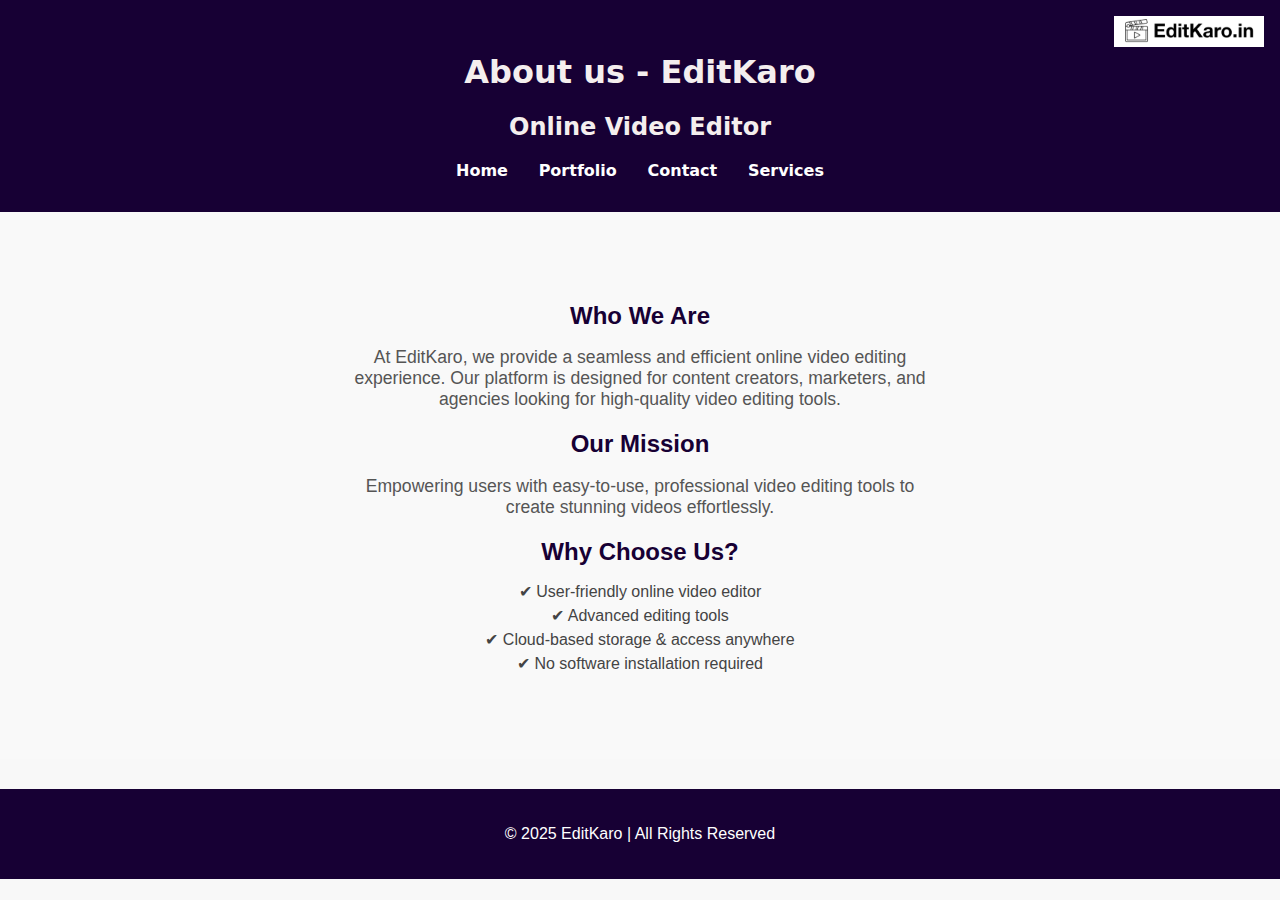
<file: about.html>
<!DOCTYPE html>
<html lang="en">
<head>
    <meta charset="UTF-8">
    <meta name="viewport" content="width=device-width, initial-scale=1.0">
    <title>Document</title>
</head>
<body>
    <!DOCTYPE html>
<html lang="en">
<head>
    <meta charset="UTF-8">
    <meta name="viewport" content="width=device-width, initial-scale=1.0">
    <title>About Us - EditKaro</title>
    <link rel="stylesheet" href="about.css">
</head>
<body>
    <header>
        <header>
            <h1>About us - EditKaro</h1>
            <h2>Online Video Editor</h2>
            <nav>
              <nav>
                <img src="image.png" alt="Logo" class="logo">
              <a href="portfolio.html">Home</a>
              <a href="index.html">Portfolio</a>
              <a href="contact.html">Contact</a>
              <a href="services.html">Services</a>
                
              
              </nav>
            </nav>
          </header>
    </header>

    <section class="about-container">
        <div class="about-content">
            <h2>Who We Are</h2>
            <p>At EditKaro, we provide a seamless and efficient online video editing experience. Our platform is designed for content creators, marketers, and agencies looking for high-quality video editing tools.</p>
            
            <h2>Our Mission</h2>
            <p>Empowering users with easy-to-use, professional video editing tools to create stunning videos effortlessly.</p>
            
            <h2>Why Choose Us?</h2>
            <ul>
                <li>✔ User-friendly online video editor</li>
                <li>✔ Advanced editing tools</li>
                <li>✔ Cloud-based storage & access anywhere</li>
                <li>✔ No software installation required</li>
            </ul>
        </div>
        
        
    </section>

    <footer>
        <p>&copy; 2025 EditKaro | All Rights Reserved</p>
    </footer>
</body>
</html>

</body>
</html>
</file>
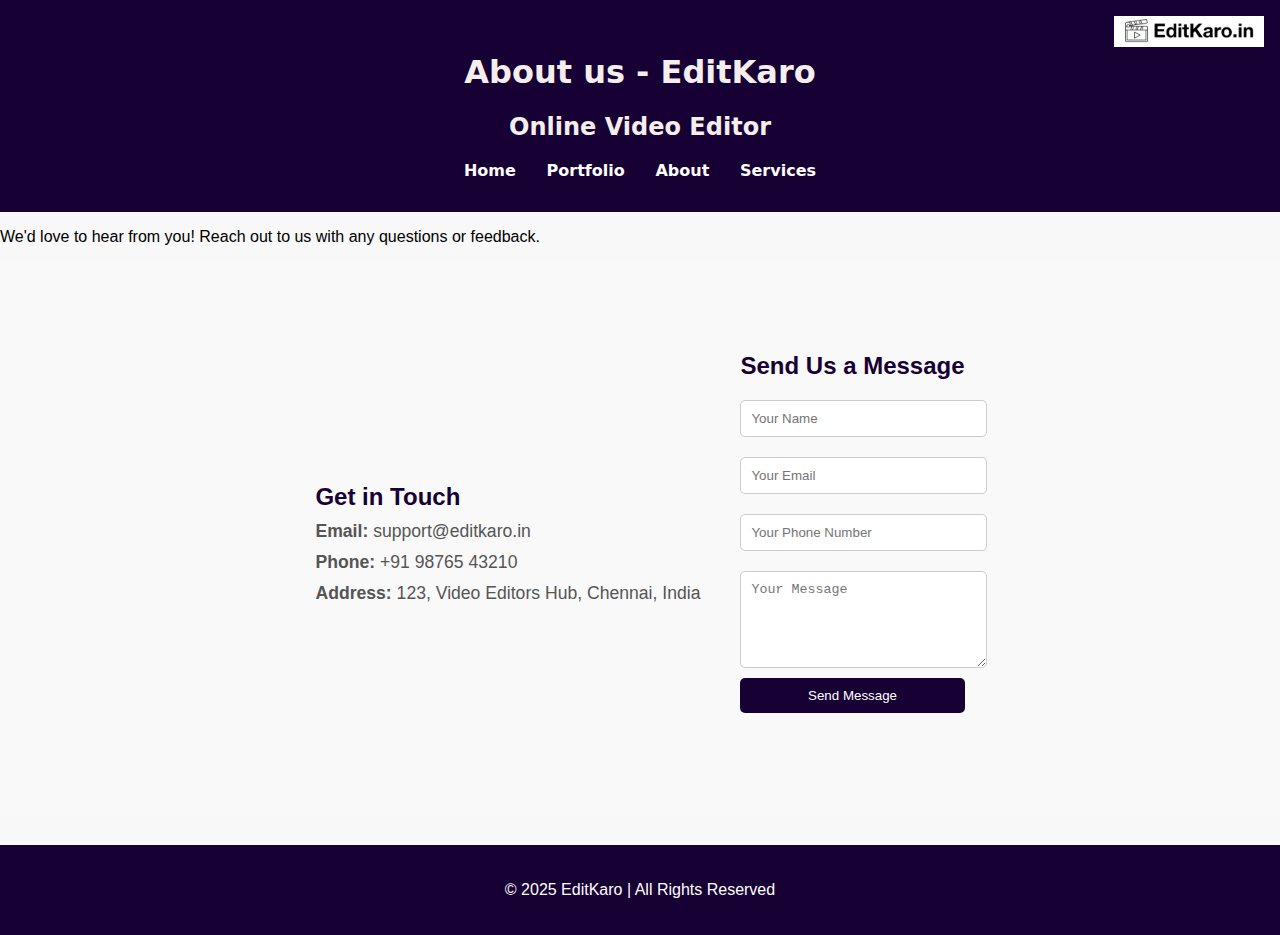
<file: contact.html>
<!DOCTYPE html>
<html lang="en">
<head>
    <meta charset="UTF-8">
    <meta name="viewport" content="width=<!DOCTYPE html>
<html lang="en">
<head>
    <meta charset="UTF-8">
    <meta name="viewport" content="width=device-width, initial-scale=1.0">
    <title>Contact Us - EditKaro</title>
    <link rel="stylesheet" href="contact.css">
</head>
<body>
    <header>
        <header>
            <h1>About us - EditKaro</h1>
            <h2>Online Video Editor</h2>
            <nav>
              <nav>
                <img src="image.png" alt="Logo" class="logo">
              <a href="index.html">Home</a>
              <a href="portfolio.html">Portfolio</a>
              <a href="About.html">About</a>
              <a href="services.html">Services</a>
                
              
              </nav>
            </nav>
          </header>
        
    </header>
    <p>We'd love to hear from you! Reach out to us with any questions or feedback.</p>
    <section class="contact-container">
        <div class="contact-info">
            <h2>Get in Touch</h2>
            <p><strong>Email:</strong> support@editkaro.in</p>
            <p><strong>Phone:</strong> +91 98765 43210</p>
            <p><strong>Address:</strong> 123, Video Editors Hub, Chennai, India</p>
        </div>

        <div class="contact-form">
            <h2>Send Us a Message</h2>
            <form id="contactForm">
      <input type="text" name="name" placeholder="Your Name" required />
      <input type="email" name="email" placeholder="Your Email" required />
      <input type="tel" name="phone" placeholder="Your Phone Number" required />
      <textarea name="message" placeholder="Your Message" rows="5" required></textarea>
      <button type="submit">Send Message</button>
      <p class="response" id="formResponse"></p>
    </form>
        </div>
    </section>

    <footer>
        <p>&copy; 2025 EditKaro | All Rights Reserved</p>
    </footer>
    <script src="contact.js"></script>
</body>
</html>
</head>
</html>
</file>
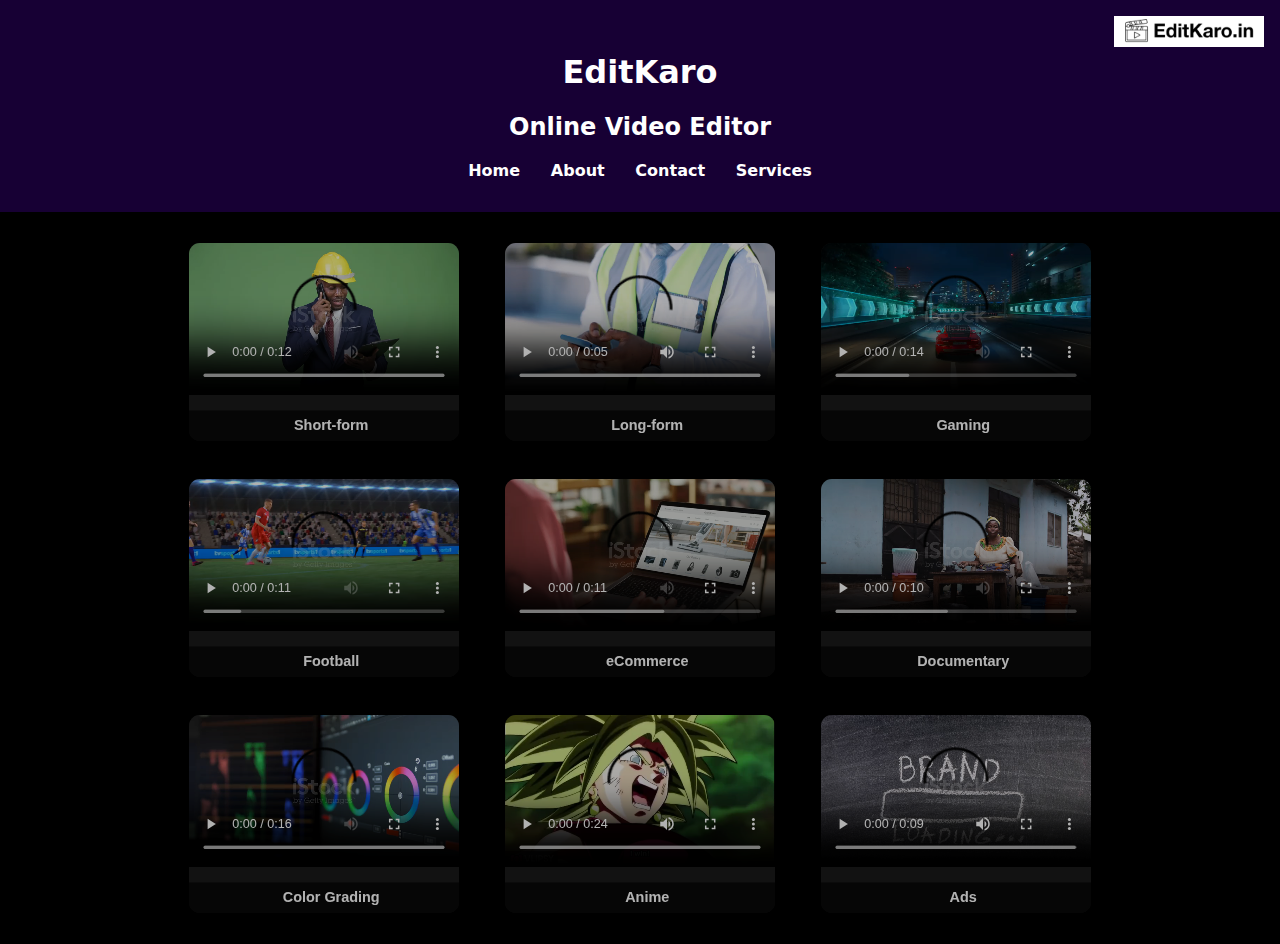
<file: portfolio.html>
<!DOCTYPE html>
<html lang="en">
<head>
  <meta charset="UTF-8" />
  <meta name="viewport" content="width=device-width, initial-scale=1.0"/>
  <title>Editkaro.in Portfolio</title>
  <link rel="stylesheet" href="style.css" />
</head>
<body>
  <header>
    <h1>EditKaro</h1>
    <h2>Online Video Editor</h2>
    <nav>
      <nav>
        <img src="image.png" alt="Logo" class="logo">
      <a href="index.html">Home</a>
      <a href="about.html">About</a>
      <a href="contact.html">Contact</a>
      <a href="services.html">Services</a>
        
      
      </nav>
    </nav>
  </header>

  <main id="video-gallery">
    
    <div class="video-card short">
      <video src="videos/short1.mp4" controls></video>
      <p>Short-form </p>
    </div>

    <div class="video-card long">
      <video src="videos/long1.mp4" controls></video>
      <p>Long-form </p>
    </div>

    <div class="video-card gaming">
      <video src="videos/gaming.mp4" controls></video>
      <p>Gaming </p>
    </div>

    <div class="video-card football">
      <video src="videos/football1.mp4" controls></video>
      <p>Football </p>
    </div>
    <div class="video-card ecommerce">
      <video src="videos/ecommerce1.mp4"  controls></video>
        <p>eCommerce </p>
    </div>
       
    <div class="video-card documentary">
        <video src="videos/documentry1.mp4" controls></video>
        <p>Documentary</p>
    </div>
    <div class="video-card color">
        <video src="videos/color1.mp4" controls></video>
        <p>Color Grading </p>
    </div>
    <div class="video-card anime">
        <video src="videos/anime1.mp4" controls></video>
        <p>Anime </p>
    </div>
    <div class="video-card ads">
        <video src="videos/ads1.mp4" controls></video>
        <p>Ads </p>
    </div>

        


  </main>

  <script src="script.js"></script>
</body>
</html>
</file>
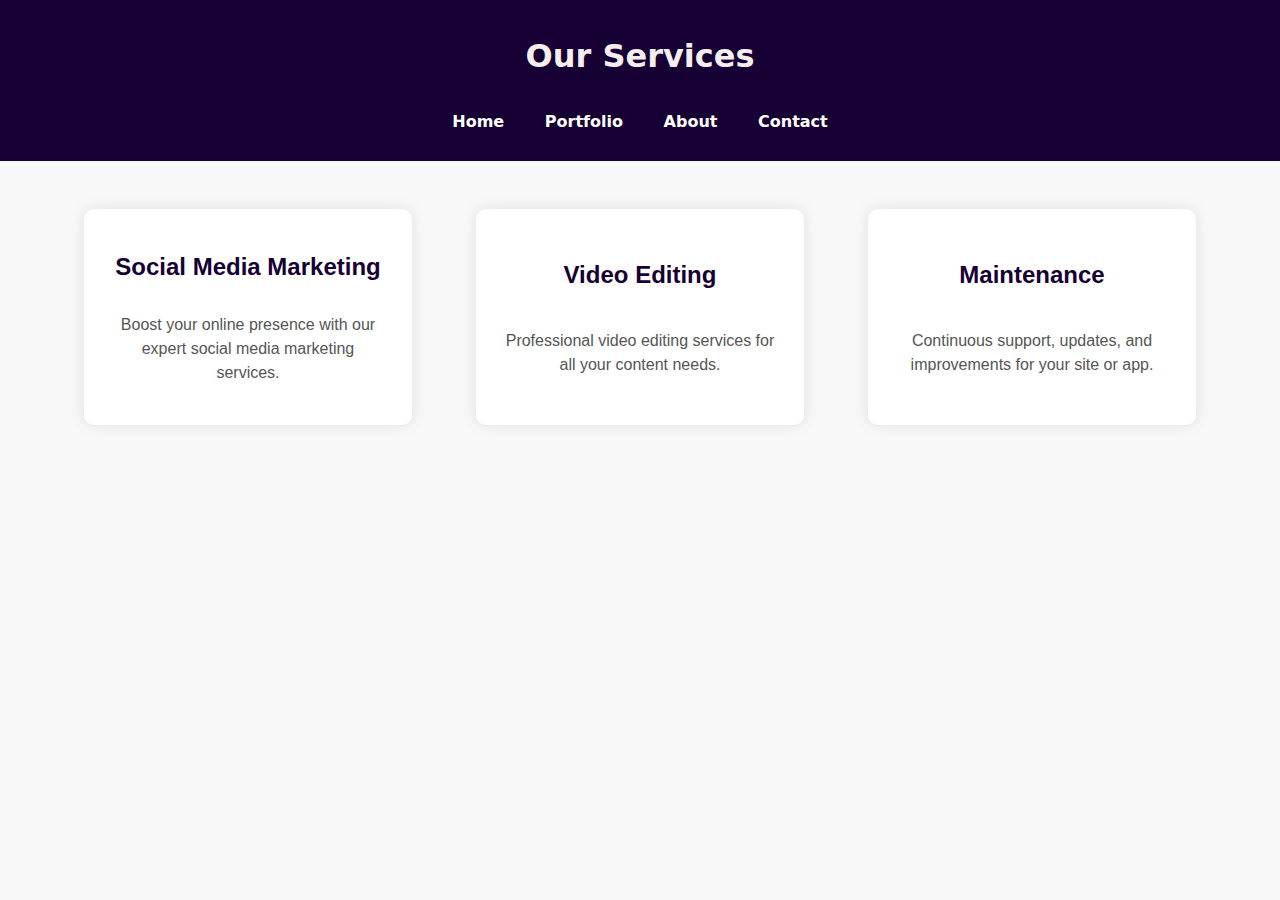
<file: services.html>
<!DOCTYPE html>
<html lang="en">
<head>
  <meta charset="UTF-8" />
  <meta name="viewport" content="width=device-width, initial-scale=1.0"/>
  <title>Our Services</title>
  <link rel="stylesheet" href="service.css" />
</head>
<body>
  <header>
    <h1>Our Services</h1>
    <nav>
        <a href="index.html">Home</a>
      <a href="portfolio.html">Portfolio</a>
      <a href="about.html">About</a>
      <a href="contact.html">Contact</a>
    </nav>
  </header>

  <section class="services-container">
    <div class="service-card">

    
      <h2>Social Media Marketing</h2>
      <p>Boost your online presence with our expert social media marketing services.</p>
    </div>
    <div class="service-card">
      <h2>Video Editing</h2>
      <p>Professional video editing services for all your content needs.</p>
    </div>
    
    <div class="service-card">
      <h2>Maintenance</h2>
      <p>Continuous support, updates, and improvements for your site or app.</p>
    </div>
  </section>
</body>
</html>
</file>
<file: about.css>
body {
    font-family: Arial, sans-serif;
    margin: 0;
    padding: 0;
    background: #f8f8f8;
}

header {
    font-family: system-ui, -apple-system, BlinkMacSystemFont, 'Segoe UI', Roboto, Oxygen, Ubuntu, Cantarell, 'Open Sans', 'Helvetica Neue', sans-serif;
    text-align: center;
    padding: 1rem; 
    background-color: #170034;
    color: rgb(244, 238, 238);
}
nav {
    margin-top: 1rem;
    
    transform-origin: top; 
    transition: transform 0.3s ease; 
  }
  

nav a {
    text-decoration: none;
    color: white;
    font-weight: bold;
    font-size: 1rem; 
    padding: 0.3rem 0.8rem;
    transition: 0.3s ease-in-out;
}

nav a:hover {
    border: 2px solid rgb(10, 10, 10);
    border-radius: 5px;
}
  
  img.logo {
    position: absolute;
    top: 1rem;
    right: 1rem;
    max-width: 150px; 
    height: auto;
  }
.about-container {
    display: flex;
    justify-content: center;
    align-items: center;
    flex-wrap: wrap;
    padding: 50px;
    text-align: center;
    background-color: #f9f9f9;
}

.about-content {
    max-width: 600px;
    padding: 20px;
}

.about-content h2 {
    color: #170034;
    margin-bottom: 10px;
}

.about-content p {
    font-size: 1.1rem;
    color: #555;
}

.about-content ul {
    list-style: none;
    padding: 0;
}

.about-content ul li {
    font-size: 1rem;
    margin: 5px 0;
    color: #444;
}

.about-image img {
    width: 100%;
    max-width: 400px;
    border-radius: 10px;
    box-shadow: 0 0 10px rgba(0, 0, 0, 0.1);
}

footer {
    text-align: center;
    padding: 20px;
    background: #170034;
    color: white;
    margin-top: 30px;
}
</file>
<file: contact.css>
body {
    font-family: Arial, sans-serif;
    margin: 0;
    padding: 0;
    background: #f8f8f8;
}

header {
    font-family: system-ui, -apple-system, BlinkMacSystemFont, 'Segoe UI', Roboto, Oxygen, Ubuntu, Cantarell, 'Open Sans', 'Helvetica Neue', sans-serif;
    text-align: center;
    padding: 1rem; 
    background-color: #170034;
    color: rgb(244, 238, 238);
}
nav {
    margin-top: 1rem;
    
    transform-origin: top; 
    transition: transform 0.3s ease; 
  }
  

nav a {
    text-decoration: none;
    color: white;
    font-weight: bold;
    font-size: 1rem; 
    padding: 0.3rem 0.8rem;
    transition: 0.3s ease-in-out;
}

nav a:hover {
    border: 2px solid rgb(10, 10, 10);
    border-radius: 5px;
}
  
  img.logo {
    position: absolute;
    top: 1rem;
    right: 1rem;
    max-width: 150px; 
    height: auto;
  }
  .contact-container {
    display: flex;
    justify-content: center;
    align-items: center;
    flex-wrap: wrap;
    padding: 50px;
    text-align: center;
    background-color: #f9f9f9;
}

.contact-info, .contact-form {
    max-width: 500px;
    padding: 20px;
    text-align: left;
}

.contact-info h2, .contact-form h2 {
    color: #170034;
    margin-bottom: 10px;
}

.contact-info p {
    font-size: 1.1rem;
    color: #555;
    margin: 10px 0;
}

.contact-form form {
    display: flex;
    flex-direction: column;
}

.contact-form input, .contact-form textarea {
    width: 100%;
    padding: 10px;
    margin: 10px 0;
    border: 1px solid #ccc;
    border-radius: 5px;
}

.contact-form button {
    background-color: #170034;
    color: white;
    padding: 10px;
    border: none;
    border-radius: 5px;
    cursor: pointer;
}

.contact-form button:hover {
    background-color: #3a0074;
}

footer {
    text-align: center;
    padding: 20px;
    background: #170034;
    color: white;
    margin-top: 30px;
}
</file>
<file: style.css>
body {
    font-family: Arial, sans-serif;
    margin: 0;
    background-color: black;
  }
  
  header {
    font-family: system-ui, -apple-system, BlinkMacSystemFont, 'Segoe UI', Roboto, Oxygen, Ubuntu, Cantarell, 'Open Sans', 'Helvetica Neue', sans-serif;
    text-align: center;
    padding: 2rem 1rem;
    background-color: #170034;
    color: white;
  }
  
  nav {
    margin-top: 1rem;
    /* background-color: aquamarine; */
    transform-origin: top; /* Ensures the nav bar shrinks from the top */
    transition: transform 0.3s ease; /* Smooth transition for shrinking */
  }
  

nav a {
    text-decoration: none;
    color: white;
    font-weight: bold;
    font-size: 1rem; 
    padding: 0.3rem 0.8rem;
    transition: 0.3s ease-in-out;
}

nav a:hover {
    border: 2px solid rgb(10, 10, 10);
    border-radius: 5px;
}
  
  img.logo {
    position: absolute;
    top: 1rem;
    right: 1rem;
    max-width: 150px; 
    height: auto;
  }
  
    nav button {
    margin: 0.2rem;
    padding: 0.5rem 1rem;
    border: none;
    background-color: #e90707;
    color: rgb(221, 205, 205);
    border-radius: 5px;
    cursor: pointer;
  }
  
  nav button:hover {
    background-color: #101014b3;
  }
   

#video-gallery {
  display: flex;
  flex-wrap: wrap; 
  gap: 1rem;
  padding: 20px;
  backdrop-filter: blur(0px);
  justify-content: center;
}

#video-gallery:hover + nav {
  transform: scaleY(0.8); 
  transition: transform 0.3s ease; 
}

.video-card {
  position: relative;
  width: 300px;
  height: 220px; 
  border-radius: 12px;
  overflow: hidden;
  background-color: rgba(255, 255, 255, 0.1);
  transition: transform 0.4s ease, z-index 0.3s, backdrop-filter 0.4s ease;
  z-index: 1;
  box-shadow: 0 4px 12px rgba(0, 0, 0, 0.2);
}



.video-card:hover {
  transform: scale(1.0) translateY(-10px);
  z-index: 10;
  backdrop-filter: blur(10px);
  box-shadow: 0 4px 12px rgba(128, 0, 128, 0.8); 
  
  animation: autoplay 0.5s forwards;
}

.video-card:hover .video-title {
  opacity: 1;
}


.video-card:hover + .video-card,
.video-card:has(+ .video-card:hover) {
  transform: translateX(20px);
}


#video-gallery .video-card:not(:hover) {
  opacity: 0.7;
  transform: scale(0.9);
}


#video-gallery:hover {
  backdrop-filter: none !important;
}

.video-card video {
  width: 100%;
  height: auto;
}

.video-card p {
  position: absolute;
  bottom: 0; 
  width: 100%;
  background: rgba(0, 0, 0, 0.6); 
  color: white; 
  padding: 0.5rem;
  font-weight: bold;
  text-align: center;
  margin: 0; 
}
</file>
<file: service.css>
body {
    font-family: Arial, sans-serif;
    margin: 0;
    padding: 0;
    background: #f8f8f8;
}

header {
    font-family: system-ui, -apple-system, BlinkMacSystemFont, 'Segoe UI', Roboto, Oxygen, Ubuntu, Cantarell, 'Open Sans', 'Helvetica Neue', sans-serif;
    text-align: center;
    padding: 1rem; 
    background-color: #170034;
    color: rgb(244, 238, 238);
}
nav {
    display: flex;
    justify-content: center;
    gap: 15px;
    padding: 10px;
}

nav a {
    text-decoration: none;
    color: white;
    font-weight: bold;
    font-size: 1rem; 
    padding: 0.3rem 0.8rem;
    transition: 0.3s ease-in-out;
}

nav a:hover {
    border: 2px solid rgb(10, 10, 10);
    border-radius: 5px;
}


img.logo {
    position: absolute;
    top: 1rem;
    right: 1rem;
    max-width: 120px; 
}


.services-container {
  display: flex;
  flex-wrap: wrap;
  justify-content: center;
  padding: 2rem;
  gap: 2rem;
}

.service-card {
  background-color: #fff;
  border-radius: 10px;
  padding: 1.5rem;
  width: 280px;
  box-shadow: 0 0 15px rgba(0, 0, 0, 0.1);
  transition: transform 0.3s ease, box-shadow 0.3s ease;
  text-align: center;
  display: flex;
  justify-content: space-evenly;
    flex-direction: column;
    align-items: center;
    margin: 1rem;
    padding: 1.5rem;
    border-radius: 10px;
    box-shadow: 0 0 15px rgba(0, 0, 0, 0.1);
    transition: transform 0.3s ease, box-shadow 0.3s ease;
    text-align: center;
    width: 280px;
    background-color: #fff;
    border-radius: 10px;
    padding: 1.5rem;
    

}

.service-card:hover {
  transform: translateY(-5px);
  box-shadow: 0 10px 20px rgba(0, 0, 0, 0.2);
}

.service-card h2 {
  color: #170034;
  margin-bottom: 1rem;
}

.service-card p {
  color: #555;
  font-size: 1rem;
  line-height: 1.5;
}

.services-container {
  display: flex;
  flex-wrap: wrap;
  justify-content: center;
  padding: 2rem;
  gap: 2rem;
}

.service-card {
  background-color: #fff;
  border-radius: 10px;
  padding: 1.5rem;
  width: 280px;
  box-shadow: 0 0 15px rgba(0, 0, 0, 0.1);
  transition: transform 0.3s ease, box-shadow 0.3s ease;
  text-align: center;
}

.service-card:hover {
  transform: translateY(-5px);
  box-shadow: 0 10px 20px rgba(0, 0, 0, 0.2);
}

.service-card h2 {
  color: #170034;
  margin-bottom: 1rem;
}

.service-card p {
  color: #555;
  font-size: 1rem;
  line-height: 1.5;
}

.services-container {
  display: flex;
  flex-wrap: wrap;
  justify-content: center;
  padding: 2rem;
  gap: 2rem;
}

.service-card {
  background-color: #fff;
  border-radius: 10px;
  padding: 1.5rem;
  width: 280px;
  box-shadow: 0 0 15px rgba(0, 0, 0, 0.1);
  transition: transform 0.3s ease, box-shadow 0.3s ease;
  text-align: center;
}

.service-card:hover {
  transform: translateY(-5px);
  box-shadow: 0 10px 20px rgba(0, 0, 0, 0.2);
}

.service-card h2 {
  color: #170034;
  margin-bottom: 1rem;
}

.service-card p {
  color: #555;
  font-size: 1rem;
  line-height: 1.5;
}
</file>
